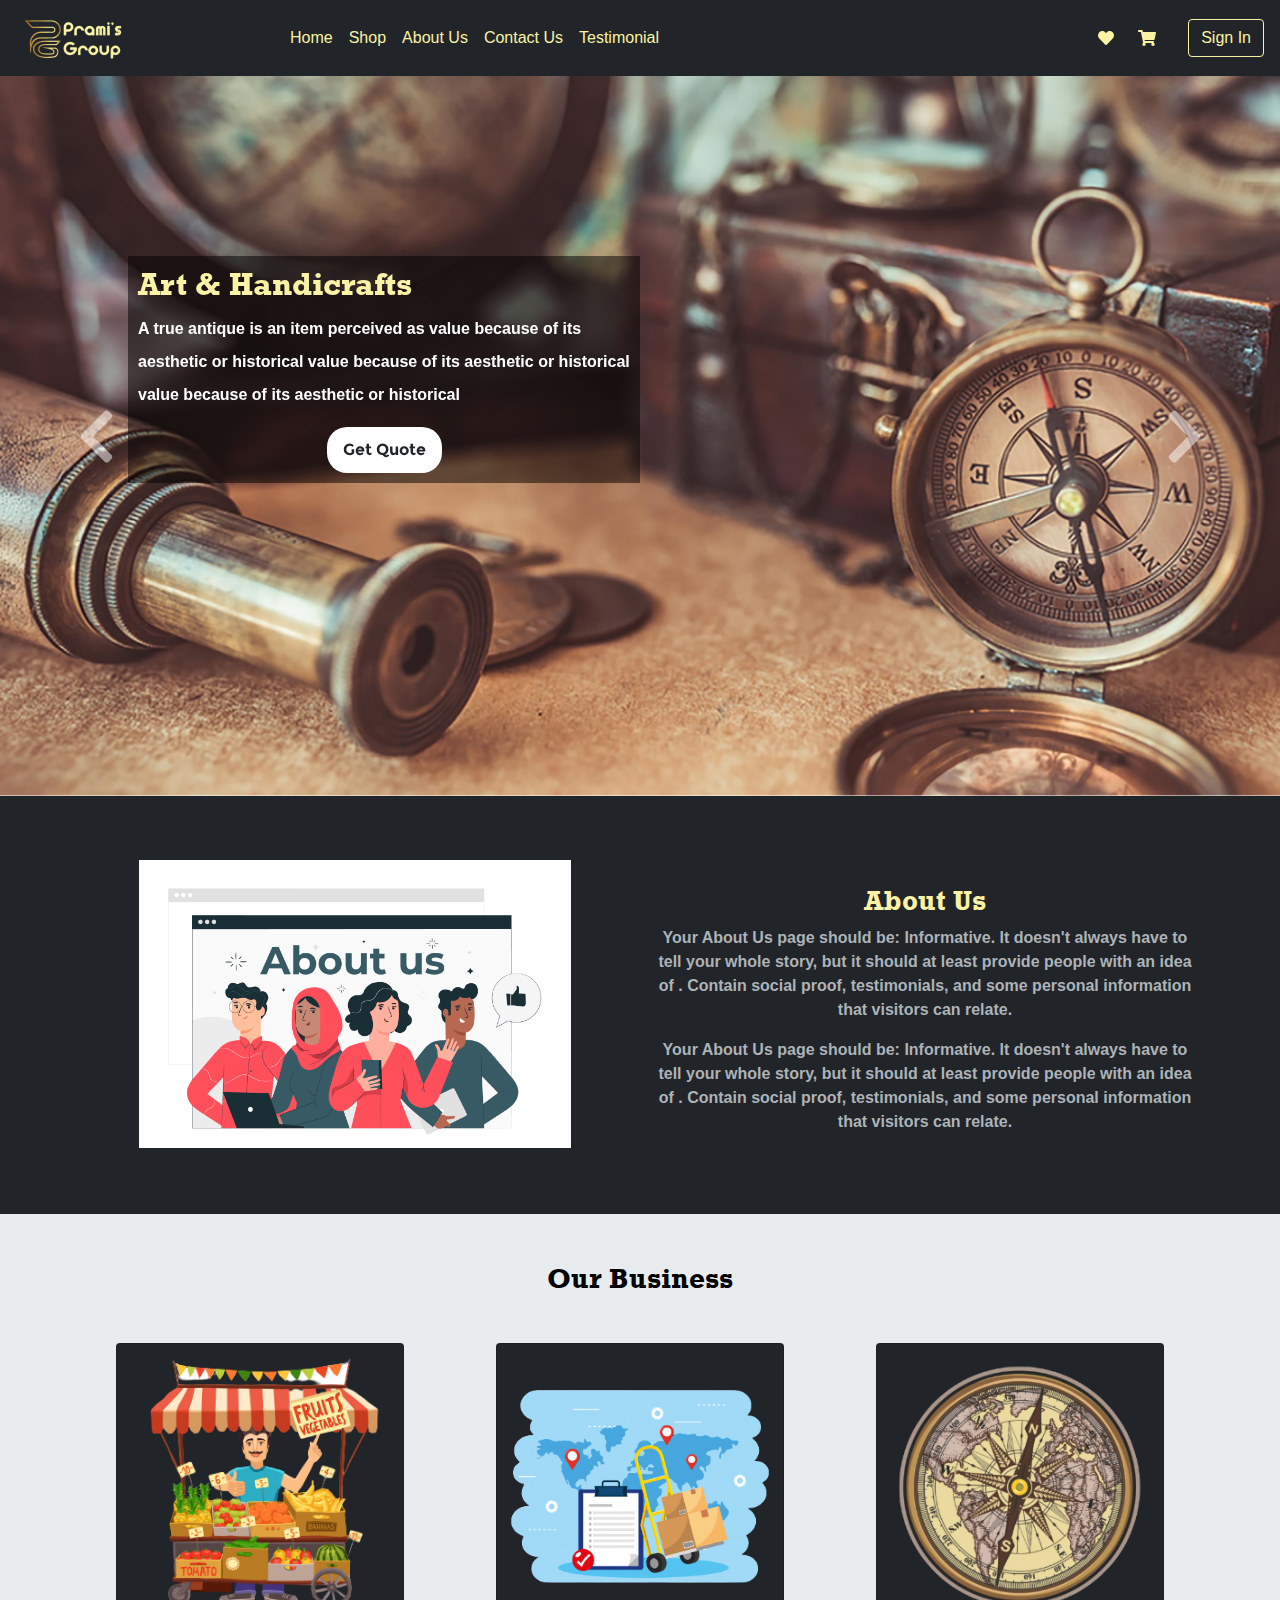
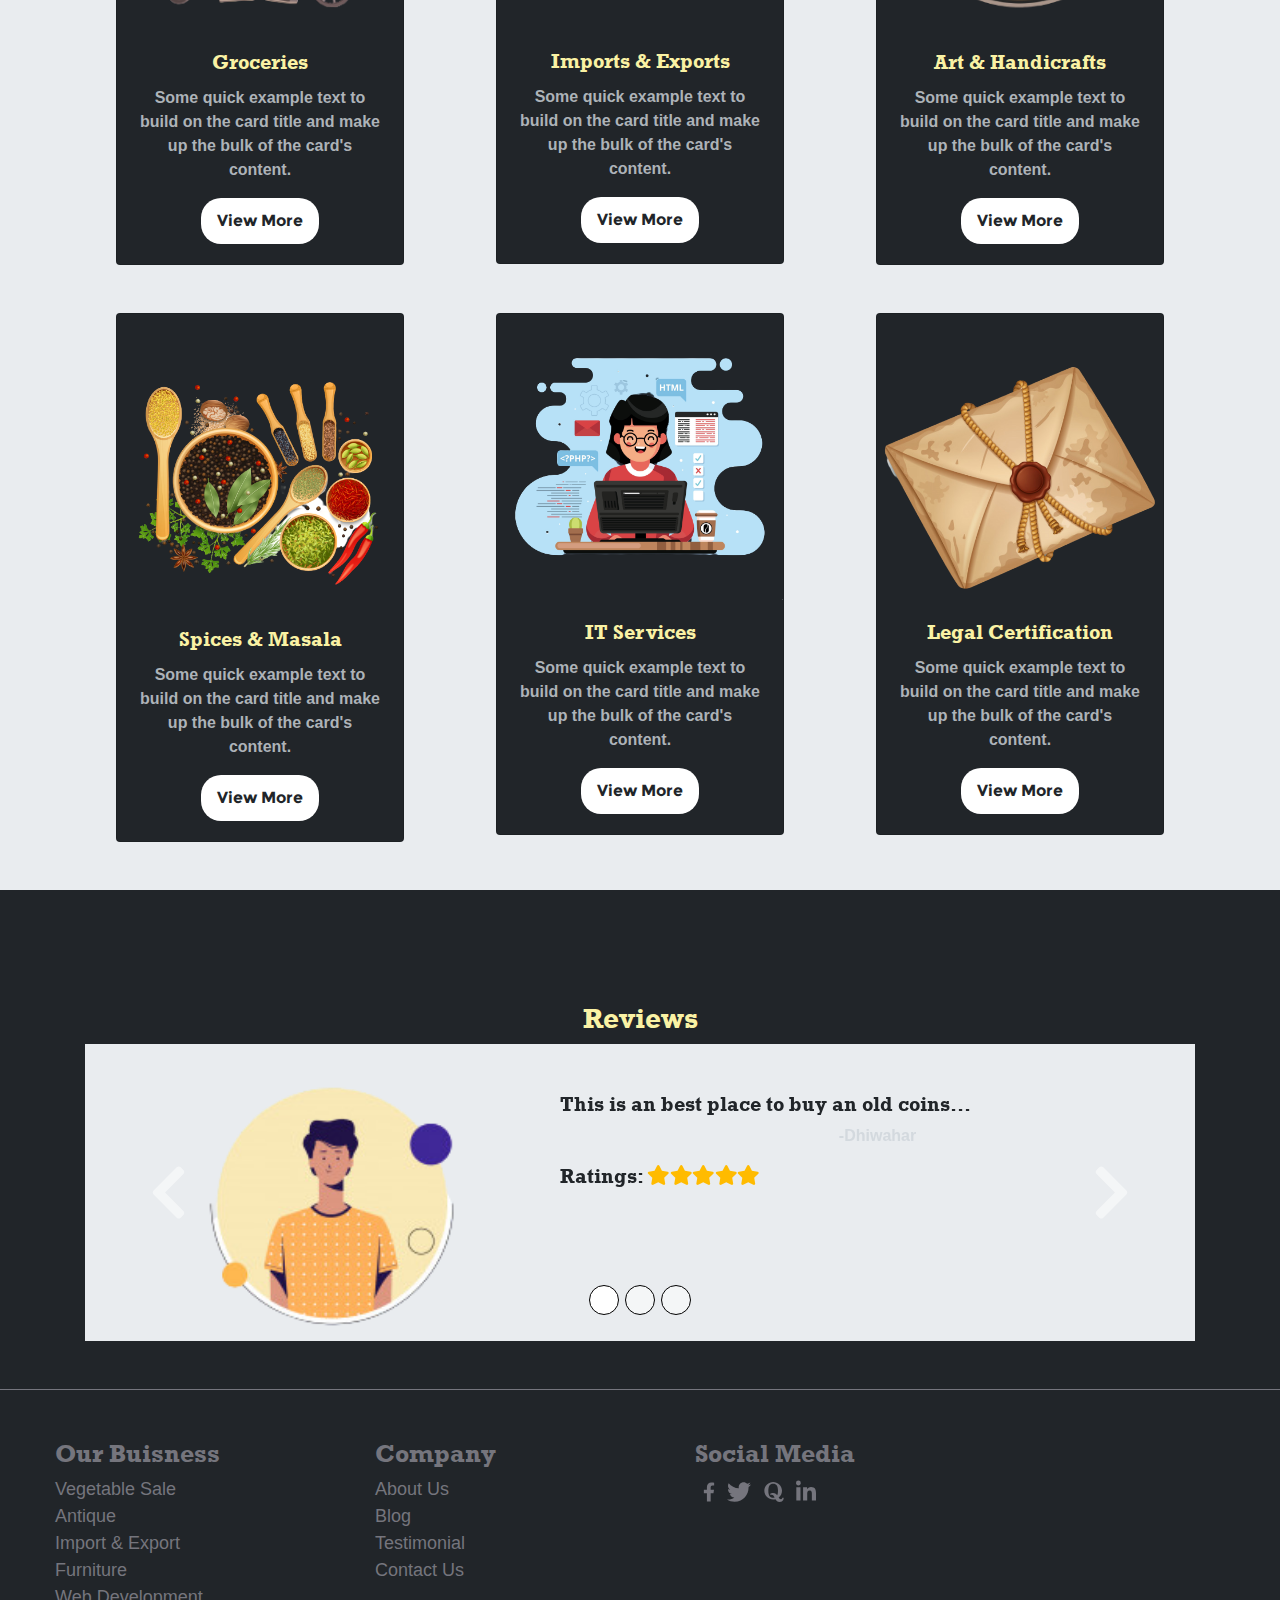
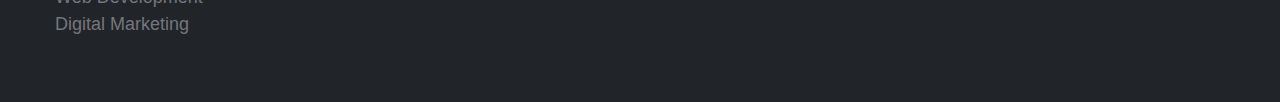
<file: index.html>
<html>
    <head>
        <!-- Created on: 8/7/2020 -->
        <!-- Author: Keerthiseelan-->
        <!-- Calling Css Link -->
<link rel="stylesheet" href="assets/css/bootstrap.min.css">
<link rel="stylesheet" href="assets/css/custom.css">
<link rel="stylesheet" href="assets/css/all.min.css">
   <!-- Created on: 8/7/2020 -->
        <!-- Author: Keerthiseelan-->
        <!-- Calling Javascript Link -->
        <script src="assets/js/jquery-3.5.1.slim.min.js"></script>
        <script src="assets/js/popper.min.js"></script>
        <script src="assets/js/bootstrap.min.js"></script>
        <script src="assets/js/all.min.js"></script>
        <!-- <script src="assets/js/custom.js"></script> -->
    </head>
    <body>
         <!-- Created on: 8/7/2020 -->
        <!-- Author: Keerthiseelan-->
        <!-- Details: Desktop Navbar Starts Here-->
        <!-- <section id="loader" class="loader">
          <img src="assets/images/logo-removebg-preview.png" alt="">
        </section> -->
        <nav class="navbar navbar-expand-lg navbar-light">
          <a class="navbar-brand" href="index.html"><img src="assets/images/logo-removebg-preview.png" alt="" class="w-50"></a>
          <button class="navbar-toggler" type="button" data-toggle="collapse" data-target="#navbarSupportedContent" aria-controls="navbarSupportedContent" aria-expanded="false" aria-label="Toggle navigation">
            <span class="navbar-toggler-icon"></span>
          </button>
        
          <div class="collapse navbar-collapse" id="navbarSupportedContent">
            <ul class="navbar-nav mr-auto">
              <li class="nav-item active">
                <a class="nav-link" href="index.html">Home <span class="sr-only">(current)</span></a>
              </li>
              <li class="nav-item">
                <a class="nav-link" href="shoping-page.html">Shop</a>
              </li>
              <li class="nav-item">
                <a class="nav-link" href="about-us.html">About Us</a>
              </li>
              <li class="nav-item">
                <a class="nav-link" href="contact-us.html">Contact Us</a>
              </li>
              <li class="nav-item">
                <a class="nav-link" href="testimonial.html">Testimonial</a>
              </li>
            
            </ul>
            <form class="form-inline my-2 my-lg-0">
              <i class="fas fa-heart mr-4"></i>
              <i class="fas fa-shopping-cart mr-4"></i>
              <a class="btn btn-outline-success my-2 my-sm-0 ml-2 sign" href="sign-in.html">Sign In</a>
            </form>
          </div>
        </nav>
        <!-- <section class="custom-nav">
            <navbar>
                <ul class="d-flex justify-content-around" style="background-color:  currentColor;;">
                    <li><a href="#">BUSINESS</a></li>
                    <li><a href="#">ABOUT US</a></li>
                    <li class="text-center"><a href="#"><img src="assets/images/logo-removebg-preview.png" alt="" class="w-50"></a></li>
                    <li><a href="#">CONTACT</a></li>
                    <li><a href="#">TESTIMONIAL</a></li>
                </ul>
            </navbar>
        </section> -->
        <!-- Created on: 8/7/2020 -->
        <!-- Author: Keerthiseelan-->
        <!-- Details: Slider Starts Here-->
        <section>
            <div id="carouselExampleControls" class="carousel slide" data-ride="carousel">
                <div class="carousel-inner">
                  <div class="carousel-item carousel-custom active" style="background-image: url(assets/images/header.png);">
                  <div class="slider-content">
                    <h2>Art & Handicrafts</h2>
                    <p>A true antique is an item perceived as  value because of its aesthetic or historical  value because of its aesthetic or historical  value because of its aesthetic or historical</p>
                    <div class="text-center">
                      <a href="#" class="btn custom-btn-view" data-toggle="modal" data-target="#exampleModal">Get Quote</a>
                    </div>
                  </div>
                  
                
                
                  </div>
                  <div class="carousel-item carousel-custom" style="background-image: url(assets/images/slider2.jpg);">
                    <div class="slider-content">
                      <h2>IT Services</h2>
                      <p>A true antique is an item perceived as  value because of its aesthetic or historical  value because of its aesthetic or historical  value because of its aesthetic or historical</p>
                      <div  class="text-center">
                        <a href="#" class="btn custom-btn-view" data-toggle="modal" data-target="#exampleModal">Get Quote</a></div>
                    </div>
                    
                  </div>
                  <div class="carousel-item carousel-custom" style="background-image: url(assets/images/slider3.jpg);background-position: 0 95%;">
                    <div class="slider-content">
                      <h2>Legal Certification</h2>
                      <p>A true antique is an item perceived as  value because of its aesthetic or historical  value because of its aesthetic or historical  value because of its aesthetic or historical</p>
                      <div  class="text-center">
                        <a href="#" class="btn custom-btn-view" data-toggle="modal" data-target="#exampleModal">Get Quote</a></div>
                      
                    </div>
                  </div>
                  <div class="carousel-item carousel-custom" style="background-image: url(assets/images/slider4.jpg);">
                    <div class="slider-content">
                      <h2>Imports & Exports</h2>
                      <p>A true antique is an item perceived as  value because of its aesthetic or historical  value because of its aesthetic or historical  value because of its aesthetic or historical</p>
                      <div class="text-center">
                        <a href="#" class="btn custom-btn-view" data-toggle="modal" data-target="#exampleModal">Get Quote</a></div>
                    </div>
                  </div>
                  <div class="carousel-item carousel-custom" style="background-image: url(assets/images/slider5.jpg);">
                    <div class="slider-content">
                      <h2>Spices & Masala</h2>
                      <p>A true antique is an item perceived as  value because of its aesthetic or historical  value because of its aesthetic or historical  value because of its aesthetic or historical</p>
                      <div class="text-center">
                        <a href="#" class="btn custom-btn-view" data-toggle="modal" data-target="#exampleModal">Get Quote</a></div>
                    </div>
                  </div>
                  <div class="carousel-item carousel-custom" style="background-image: url(assets/images/veg.jpg);">
                    <div class="slider-content">
                      <h2>Groceries</h2>
                      <p>A true antique is an item perceived as  value because of its aesthetic or historical  value because of its aesthetic or historical  value because of its aesthetic or historical</p>
                      <div class="text-center">
                        <a href="#" class="btn custom-btn-view" data-toggle="modal" data-target="#exampleModal">Get Quote</a></div>
                    </div>
                  </div>
                </div>
                <a class="carousel-control-prev" href="#carouselExampleControls" role="button" data-slide="prev">
                 
                  <i class="fas fa-chevron-left"></i>
                  <span class="sr-only">Previous</span>
                </a>
                <a class="carousel-control-next" href="#carouselExampleControls" role="button" data-slide="next">
                  <i class="fas fa-chevron-right"></i>
                  <span class="sr-only">Next</span>
                </a>
              </div>
        </section>
         <!-- Created on: 12/7/2020 -->
        <!-- Author: Keerthiseelan-->
        <!-- Details: About us Starts Here-->
        <section class="section">
          <div class="container">
         <div class="row">
           <div class="col-sm-6 text-center">
             <img src="assets/images/about1.jpg" style="width: 80%;">
           </div>
           <div class="col-sm-6 mt-4 hidden-top">
             <h3>
              About Us
             </h3>
             <p>
              Your About Us page should be:
              Informative. It doesn't always have 
             to tell your whole story, but it should 
             at least provide people with an 
             idea of . Contain social proof, 
             testimonials, and some personal 
             information that visitors can relate. </p>
             <p>
             Your About Us page should be:
 Informative. It doesn't always have 
to tell your whole story, but it should 
at least provide people with an 
idea of . Contain social proof, 
testimonials, and some personal 
information that visitors can relate. 
             </p>
           </div>
         </div>
        </div>
        </section>
                 <!-- Created on: 12/7/2020 -->
        <!-- Author: Keerthiseelan-->
        <!-- Details: our business Starts Here-->
        <section class="section pt-5 pb-5" style="background-color: #E9ECEF;">
          <div class="container hidden-top">
            <h3 style="color:#000">Our Business</h3>
         <div class="row mt-5">
           <div class="col-sm-4 text-center">
            <div class="card" style="width: 18rem;">
              <img class="card-img-top" src="assets/images/vegetable.png" alt="Card image cap">
              <div class="card-body">
                <h5 class="card-title">Groceries</h5>
                <p class="card-text">Some quick example text to build on the card title and make up the bulk of the card's content.</p>
                <a href="#" class="btn custom-btn-view">View More</a>
              </div>
            </div>
           </div>
           <div class="col-sm-4  text-center">
            <div class="card" style="width: 18rem;"> 
              <img class="card-img-top" src="assets/images/export.png" alt="Card image cap" style="padding:24px 0;">
              <div class="card-body">
                <h5 class="card-title">Imports & Exports</h5>
                <p class="card-text">Some quick example text to build on the card title and make up the bulk of the card's content.</p>
                <a href="#" class="btn custom-btn-view">View More</a>
              </div>
            </div>
           </div>
           <div class="col-sm-4  text-center">
            <div class="card" style="width: 18rem;">
              <img class="card-img-top" src="assets/images/vintage.png" alt="Card image cap">
              <div class="card-body">
                <h5 class="card-title">Art & Handicrafts</h5>
                <p class="card-text">Some quick example text to build on the card title and make up the bulk of the card's content.</p>
                <a href="#" class="btn custom-btn-view">View More</a>
              </div>
            </div>
          </div>
         </div>
         <div class="row mt-5">
          <div class="col-sm-4 text-center">
           <div class="card" style="width: 18rem;">
             <img class="card-img-top pt-5" src="assets/images/spices.png" alt="Card image cap">
             <div class="card-body">
               <h5 class="card-title ">Spices & Masala</h5>
               <p class="card-text">Some quick example text to build on the card title and make up the bulk of the card's content.</p>
               <a href="#" class="btn custom-btn-view">View More</a>
             </div>
           </div>
          </div>
          <div class="col-sm-4  text-center">
           <div class="card" style="width: 18rem;">
             <img class="card-img-top" src="assets/images/coding.png" alt="Card image cap">
             <div class="card-body">
               <h5 class="card-title">IT Services</h5>
               <p class="card-text">Some quick example text to build on the card title and make up the bulk of the card's content.</p>
               <a href="#" class="btn custom-btn-view">View More</a>
             </div>
           </div>
          </div>
          <div class="col-sm-4  text-center">
           <div class="card" style="width: 18rem;">
             <img class="card-img-top pt-5" src="assets/images/old-envelope-removebg-preview.png" alt="Card image cap">
             <div class="card-body">
               <h5 class="card-title">Legal Certification</h5>
               <p class="card-text">Some quick example text to build on the card title and make up the bulk of the card's content.</p>
               <a href="#" class="btn custom-btn-view">View More</a>
             </div>
           </div>
         </div>
        </div>
        </div>
        </section>
                         <!-- Created on: 12/7/2020 -->
        <!-- Author: Keerthiseelan-->
        <!-- Details: Reviews Starts Here-->
        <section class="section pt-5 pb-5">
          <h3>Reviews</h3>
          <div class="container">
          <div id="carouselExampleIndicators" class="carousel slide" data-ride="carousel" style="background-color: #E9ECEF;">
            <ol class="carousel-indicators">
              <li data-target="#carouselExampleIndicators" data-slide-to="0" class="active"></li>
              <li data-target="#carouselExampleIndicators" data-slide-to="1"></li>
              <li data-target="#carouselExampleIndicators" data-slide-to="2"></li>
            </ol>
            <div class="carousel-inner">
              <div class="carousel-item active">
                <div class="row">
                  <div class="col-sm-1"></div>
               <div class="col-sm-4">
                 <img src="assets/images/person-removebg-preview.png" alt="">
               </div>
               <div class="col-sm-7 mt-5">
                <h5>This is an best place to buy an old coins...
                </h5>
                <p>-Dhiwahar</p>
                <h5>Ratings: <i class="fas fa-star"></i><i class="fas fa-star"></i><i class="fas fa-star"></i><i class="fas fa-star"></i><i class="fas fa-star"></i></h5>
             
               </div>
               </div>
              </div>
              <div class="carousel-item">
                <div class="row">
                  <div class="col-sm-1"></div>
                  <div class="col-sm-4">
                    <img src="assets/images/person-removebg-preview.png" alt="">
                  </div>
                  <div class="col-sm-7  mt-5">
                    <h5>This is an best place to buy an old coins...
                     </h5>
                     <p>-Dhiwahar</p>
                     <h5>Ratings: <i class="fas fa-star"></i><i class="fas fa-star"></i><i class="fas fa-star"></i><i class="fas fa-star"></i><i class="fas fa-star"></i></h5>
                  </div>
                  </div>
              </div>
              <div class="carousel-item  ">
                <div class="row">
                  <div class="col-sm-1"></div>
                  <div class="col-sm-4">
                    <img src="assets/images/person-removebg-preview.png" alt="">
                  </div>
                  <div class="col-sm-7 mt-5">
                    <h5>This is an best place to buy an old coins...
                    </h5>
                    <p>-Dhiwahar</p>
                    <h5>Ratings: <i class="fas fa-star"></i><i class="fas fa-star"></i><i class="fas fa-star"></i><i class="fas fa-star"></i><i class="fas fa-star"></i></h5>
                 
                  </div>
                  </div>
              </div>
            </div>
            <a class="carousel-control-prev" href="#carouselExampleIndicators" role="button" data-slide="prev">
              <i class="fas fa-chevron-left"></i>
              <span class="sr-only">Previous</span>
            </a>
            <a class="carousel-control-next" href="#carouselExampleIndicators" role="button" data-slide="next">
              <i class="fas fa-chevron-right"></i>
              <span class="sr-only">Next</span> 
            </a>
          </div>
        </div>
        </section>
         <!-- Created on: 22/7/2020 -->
        <!-- Author: Keerthiseelan-->
        <!-- Details: Footer Starts Here-->
        <div class="modal fade" id="exampleModal" tabindex="-1" role="dialog" aria-labelledby="exampleModalLabel" aria-hidden="true">
          <div class="modal-dialog" role="document">
            <div class="modal-content">
              <div class="modal-header">
                <h5 class="modal-title" id="exampleModalLabel">New message</h5>
                <button type="button" class="close" data-dismiss="modal" aria-label="Close">
                  <span aria-hidden="true">&times;</span>
                </button>
              </div>
              <div class="modal-body">
                <form>
                  <div class="form-group">
                    <label for="recipient-name" class="col-form-label">Recipient:</label>
                    <input type="text" class="form-control" id="recipient-name">
                  </div>
                  <div class="form-group">
                    <label for="message-text" class="col-form-label">Message:</label>
                    <textarea class="form-control" id="message-text"></textarea>
                  </div>
                </form>
              </div>
              <div class="modal-footer">
                <button type="button" class="btn btn-secondary" data-dismiss="modal">Close</button>
                <button type="button" class="btn btn-primary">Send message</button>
              </div>
            </div>
          </div>
        </div>

                 <!-- Created on: 12/7/2020 -->
        <!-- Author: Keerthiseelan-->
        <!-- Details: Footer Starts Here-->
     
        <footer class="pb-5">
          <div class="container-fluid mt-5">
          <div class="row">
            <div class="col-sm-3">
          <ul class="footer-list">
            <h3 class="footer-head">Our Buisness</h3>
            <li><a href="">Vegetable Sale</a></li>
            <li><a href="">Antique</a></li>
            <li><a href="">Import & Export</a></li>
            <li><a href="">Furniture</a></li>
            <li><a href="">Web Development</a></li>
            <li><a href="">Digital Marketing</a></li>
          </ul>
        </div>
        <div class="col-sm-3">
          <ul class="footer-list">
            <h3 class="footer-head">Company</h3>
            <li><a href="">About Us</a></li>
            <li><a href="">Blog</a></li>
            <li><a href="">Testimonial</a></li>
            <li><a href="">Contact Us</a></li>
           
          </ul>
        </div>
        <div class="col-sm-3">
          <ul  class="footer-list">
            <h3 class="footer-head">Social Media</h3>
            <div class="">
            <i class="fab fa-facebook-f pl-2"></i>
            <i class="fab fa-twitter pl-2"></i>
            <i class="fab fa-quora pl-2"></i>
            <i class="fab fa-linkedin-in pl-2"></i>
          </div>
          </ul>
        </div>
        </div>
        </div>
        </footer>
    </body>
</html>
</file>
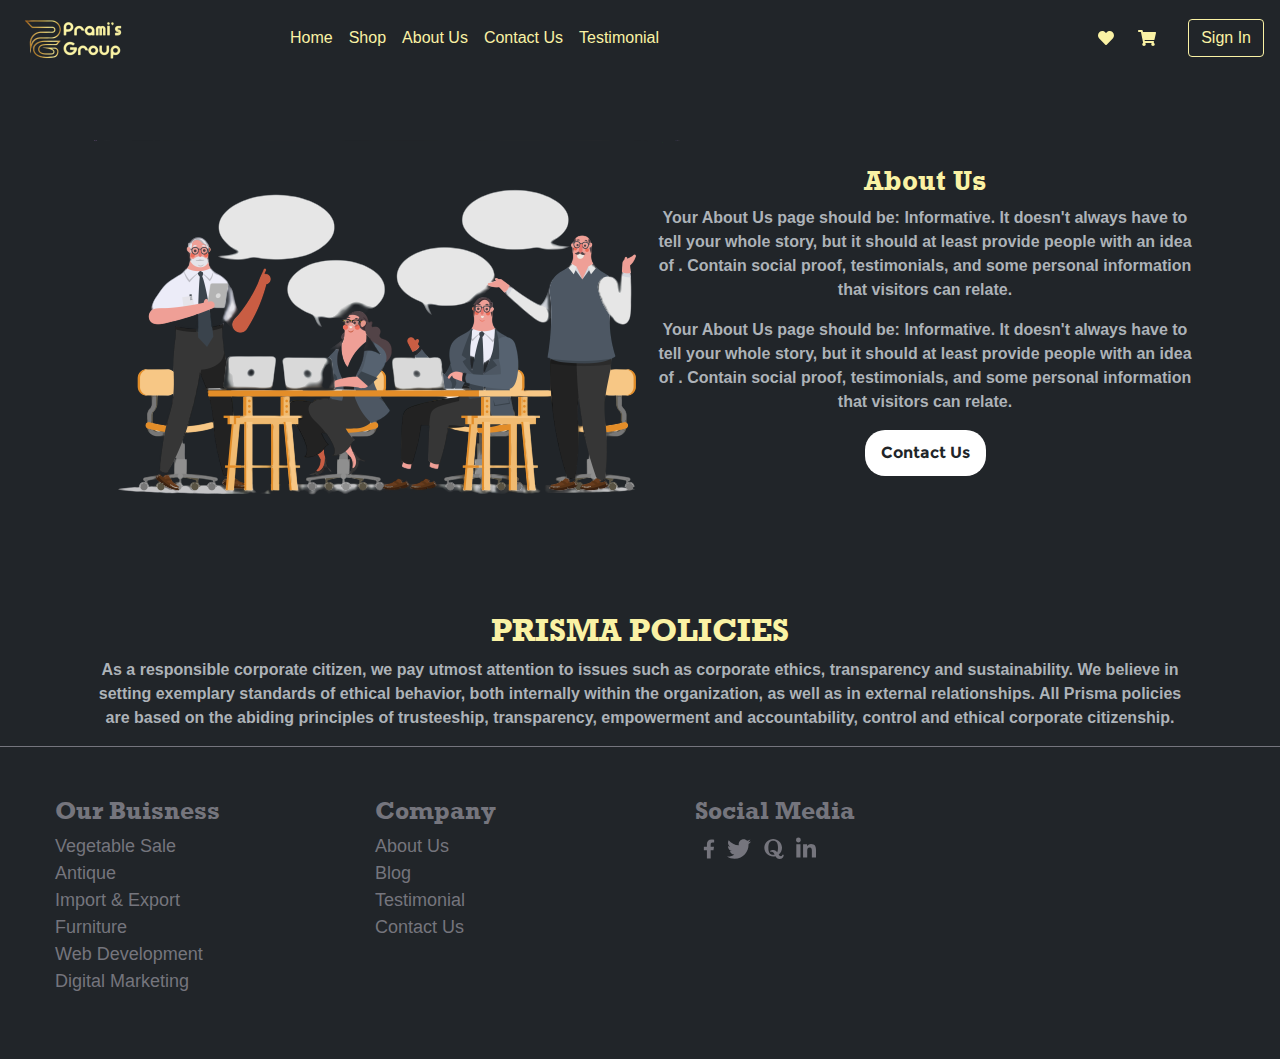
<file: about-us.html>
<html>
<head>
    <!-- Created on: 8/7/2020 -->
    <!-- Author: Keerthiseelan-->
    <!-- Calling Css Link -->
<link rel="stylesheet" href="assets/css/bootstrap.min.css">
<link rel="stylesheet" href="assets/css/custom.css">
<link rel="stylesheet" href="assets/css/all.min.css">
<!-- Created on: 8/7/2020 -->
    <!-- Author: Keerthiseelan-->
    <!-- Calling Javascript Link -->
    <script src="assets/js/jquery-3.5.1.slim.min.js"></script>
    <script src="assets/js/popper.min.js"></script>
    <script src="assets/js/bootstrap.min.js"></script>
    <script src="assets/js/all.min.js"></script>
    <!-- <script src="assets/js/custom.js"></script> -->
</head>
<body>
     <!-- Created on: 8/7/2020 -->
    <!-- Author: Keerthiseelan-->
    <!-- Details: Desktop Navbar Starts Here-->
    <!-- <section id="loader" class="loader">
      <img src="assets/images/logo-removebg-preview.png" alt="">
    </section> -->
    <nav class="navbar navbar-expand-lg navbar-light">
      <a class="navbar-brand" href="index.html"><img src="assets/images/logo-removebg-preview.png" alt="" class="w-50"></a>
      <button class="navbar-toggler" type="button" data-toggle="collapse" data-target="#navbarSupportedContent" aria-controls="navbarSupportedContent" aria-expanded="false" aria-label="Toggle navigation">
        <span class="navbar-toggler-icon"></span>
      </button>
    
      <div class="collapse navbar-collapse" id="navbarSupportedContent">
        <ul class="navbar-nav mr-auto">
          <li class="nav-item active">
            <a class="nav-link" href="index.html">Home <span class="sr-only">(current)</span></a>
          </li>
          <li class="nav-item">
            <a class="nav-link" href="shoping-page.html">Shop</a>
          </li>
          <li class="nav-item">
            <a class="nav-link" href="about-us.html">About Us</a>
          </li>
          <li class="nav-item">
            <a class="nav-link" href="contact-us.html">Contact Us</a>
          </li>
          <li class="nav-item">
            <a class="nav-link" href="testimonial.html">Testimonial</a>
          </li>
        
        </ul>
        <form class="form-inline my-2 my-lg-0">
          <i class="fas fa-heart mr-4"></i>
          <i class="fas fa-shopping-cart mr-4"></i>
          <a class="btn btn-outline-success my-2 my-sm-0 ml-2 sign" href="sign-in.html">Sign In</a>
        </form>
      </div>
    </nav>
             <!-- Created on: 26/7/2020 -->
        <!-- Author: Keerthiseelan-->
        <!-- Details: About us page Here-->
        <section class="section">
            <div class="container">
           <div class="row">
             <div class="col-sm-6 text-center">
               <img src="assets/images/aboutpage.png" >
             </div>
             <div class="col-sm-6 mt-4 hidden-top text-center">
               <h3>
                About Us
               </h3>
               <p>
                Your About Us page should be:
                Informative. It doesn't always have 
               to tell your whole story, but it should 
               at least provide people with an 
               idea of . Contain social proof, 
               testimonials, and some personal 
               information that visitors can relate. </p>
               <p>
               Your About Us page should be:
   Informative. It doesn't always have 
  to tell your whole story, but it should 
  at least provide people with an 
  idea of . Contain social proof, 
  testimonials, and some personal 
  information that visitors can relate. 
               </p>
               <a href="#" class="btn custom-btn-view" data-toggle="modal" data-target="#exampleModal">Contact Us</a>
             </div>
           </div>
          </div>
          </section>
          <section class="section">
          <div class="container">
              <h2 class="text-center" style="color: #FAF2A4;">PRISMA POLICIES</h2>
              <p>As a responsible corporate citizen, we pay utmost attention to issues such as corporate ethics, transparency and sustainability. We believe in setting exemplary standards of ethical behavior, both internally within the organization, as well as in external relationships. All Prisma policies are based on the abiding principles of trusteeship, transparency, empowerment and accountability, control and ethical corporate citizenship.</p>
          </div>
</section>
  <footer class="pb-5">
    <div class="container-fluid mt-5">
    <div class="row">
      <div class="col-sm-3">
    <ul class="footer-list">
      <h3 class="footer-head">Our Buisness</h3>
      <li><a href="">Vegetable Sale</a></li>
      <li><a href="">Antique</a></li>
      <li><a href="">Import & Export</a></li>
      <li><a href="">Furniture</a></li>
      <li><a href="">Web Development</a></li>
      <li><a href="">Digital Marketing</a></li>
    </ul>
  </div>
  <div class="col-sm-3">
    <ul class="footer-list">
      <h3 class="footer-head">Company</h3>
      <li><a href="">About Us</a></li>
      <li><a href="">Blog</a></li>
      <li><a href="">Testimonial</a></li>
      <li><a href="">Contact Us</a></li>
     
    </ul>
  </div>
  <div class="col-sm-3">
    <ul  class="footer-list">
      <h3 class="footer-head">Social Media</h3>
      <div class="">
      <i class="fab fa-facebook-f pl-2"></i>
      <i class="fab fa-twitter pl-2"></i>
      <i class="fab fa-quora pl-2"></i>
      <i class="fab fa-linkedin-in pl-2"></i>
    </div>
    </ul>
  </div>
  </div>
  </div>
  </footer>
    </body>
    </html>
</file>
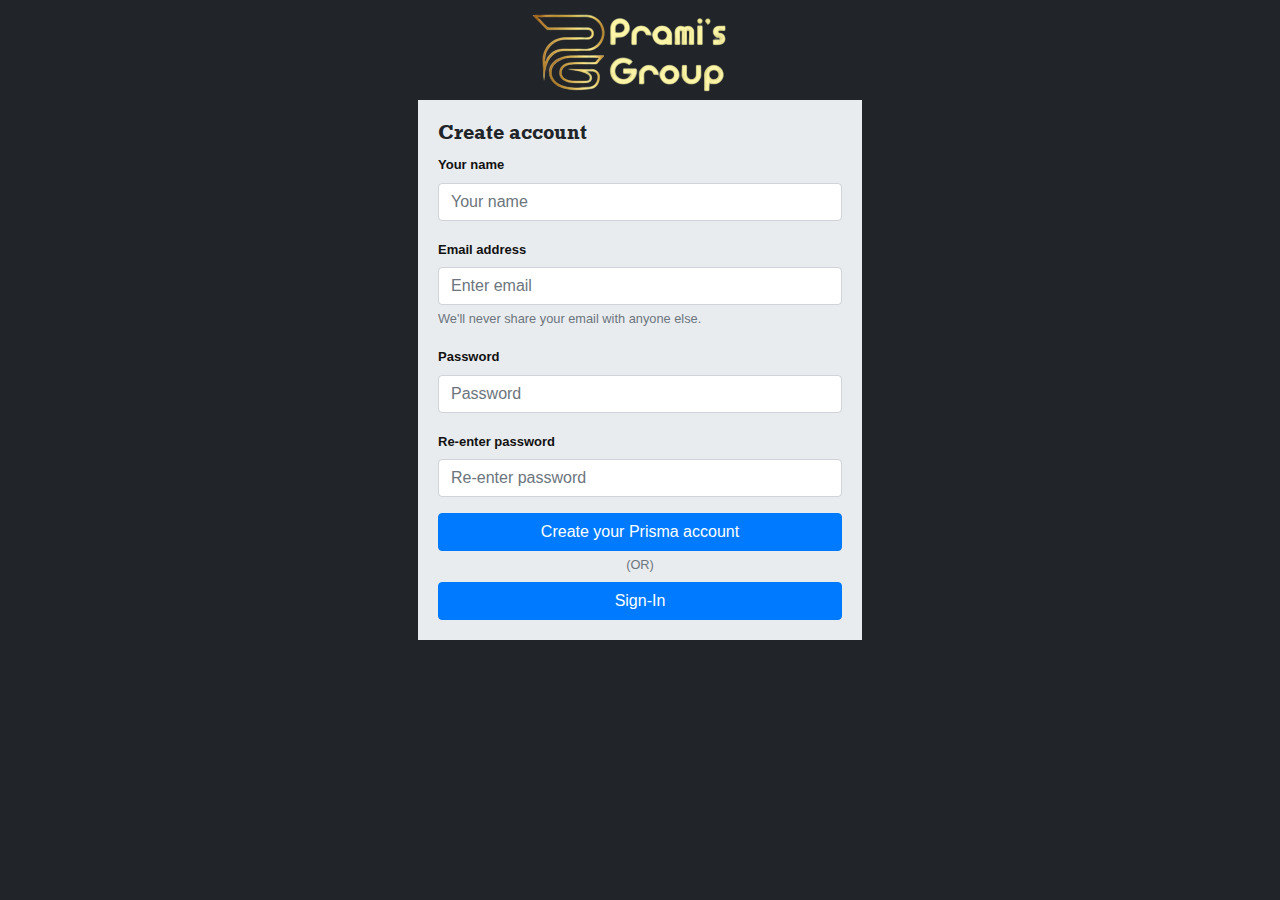
<file: login.html>
<!DOCTYPE html>
<html lang="en">
    <head>
        <!-- Created on: 8/7/2020 -->
        <!-- Author: Keerthiseelan-->
        <!-- Calling Css Link -->
<link rel="stylesheet" href="assets/css/bootstrap.min.css">
<link rel="stylesheet" href="assets/css/custom.css">
<link rel="stylesheet" href="assets/css/all.min.css">
   <!-- Created on: 8/7/2020 -->
        <!-- Author: Keerthiseelan-->
        <!-- Calling Javascript Link -->
        <script src="assets/js/jquery-3.5.1.slim.min.js"></script>
        <script src="assets/js/popper.min.js"></script>
        <script src="assets/js/bootstrap.min.js"></script>
        <script src="assets/js/all.min.js"></script>
        <!-- <script src="assets/js/custom.js"></script> -->
    </head>
<body >
    <!-- <nav class="navbar navbar-expand-lg navbar-light">
        <a class="navbar-brand" href="index.html"><img src="assets/images/logo-removebg-preview.png" alt="" class="w-50"></a>
        <button class="navbar-toggler" type="button" data-toggle="collapse" data-target="#navbarSupportedContent" aria-controls="navbarSupportedContent" aria-expanded="false" aria-label="Toggle navigation">
          <span class="navbar-toggler-icon"></span>
        </button>
      
        <div class="collapse navbar-collapse" id="navbarSupportedContent">
          <ul class="navbar-nav mr-auto">
            <li class="nav-item active">
              <a class="nav-link" href="index.html">Home <span class="sr-only">(current)</span></a>
            </li>
            <li class="nav-item">
              <a class="nav-link" href="shoping-page.html">Shop</a>
            </li>
            <li class="nav-item">
              <a class="nav-link" href="about-us.html">About Us</a>
            </li>
            <li class="nav-item">
              <a class="nav-link" href="contact-us.html">Contact Us</a>
            </li>
            <li class="nav-item">
              <a class="nav-link" href="testimonial.html">Testimonial</a>
            </li>
          
          </ul>
          <form class="form-inline my-2 my-lg-0">
            <i class="fas fa-heart mr-4"></i>
            <i class="fas fa-shopping-cart mr-4"></i>
            <button class="btn btn-outline-success my-2 my-sm-0 ml-2" type="submit"><a href="sign-in.html">Sign In</a></button>
          </form>
        </div>
      </nav> -->
      <div class="text-center">
      <a href="index.html"><img src="assets/images/logo-removebg-preview.png" alt=""></a>
    </div>
      <div class="container" >
        <form class="create-account">
        <h5 class="font-weight-light">Create account</h5>
          <div class="form-group">
            <label for="exampleInputEmail1">Your name</label>
            <input type="text" class="form-control" id="exampleInputEmail1" aria-describedby="emailHelp" placeholder="Your name">
           
          </div>
          <div class="form-group">
            <label for="exampleInputPassword1">Email address</label>
            <input type="email" class="form-control" id="exampleInputPassword1" placeholder="Enter email">
            <small id="emailHelp" class="form-text text-muted">We'll never share your email with anyone else.</small>
          </div>
          <div class="form-group">
            <label for="exampleInputEmail1">Password</label>
            <input type="password" class="form-control" id="exampleInputEmail1" aria-describedby="emailHelp" placeholder="Password">
            
          </div>
          <div class="form-group">
            <label for="exampleInputPassword1">Re-enter password</label>
            <input type="password" class="form-control" id="exampleInputPassword1" placeholder="Re-enter password">
          </div>

          <button type="submit" class="btn btn-primary w-100">Create your Prisma account</button>
          <small id="emailHelp" class="form-text text-muted text-center pb-2">(OR)</small>
          <a href="sign-in.html"><span class="btn btn-primary w-100">Sign-In</span></a>
        </form>
       
      </div>
</body>
</html>
</file>
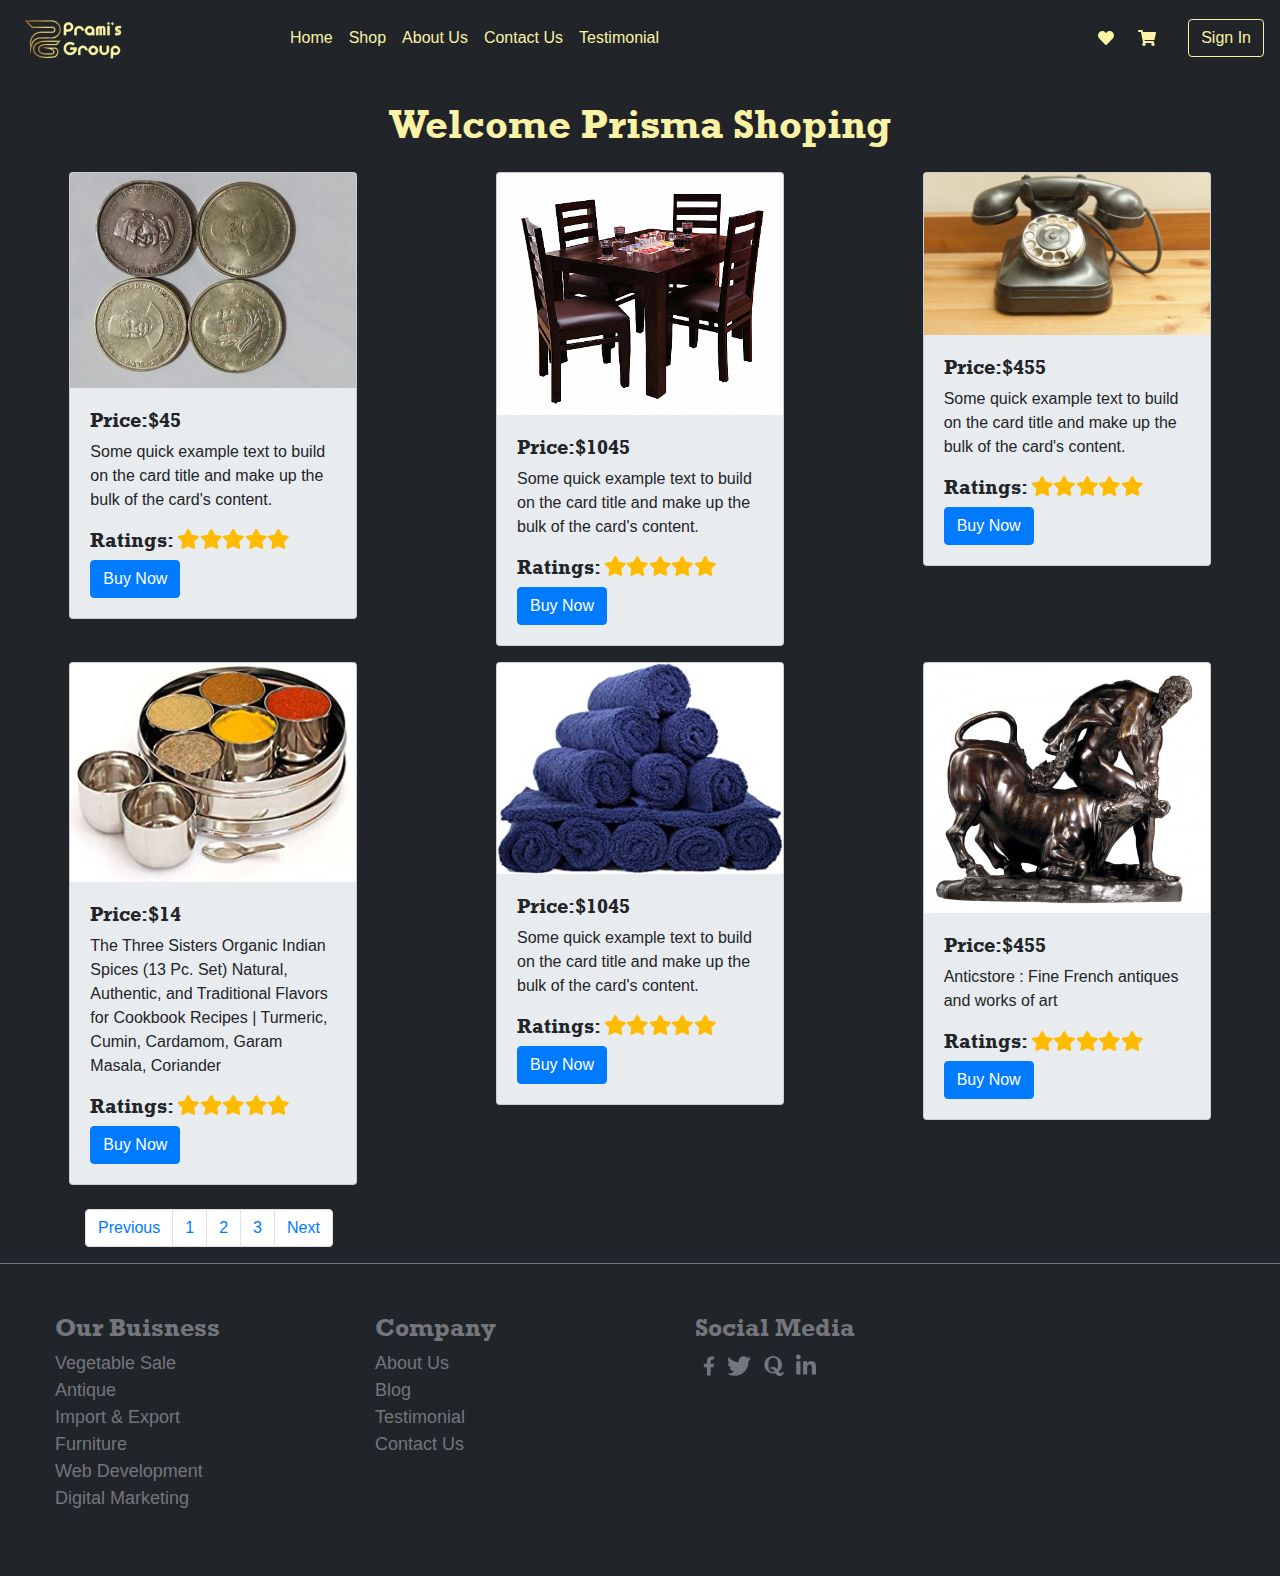
<file: shoping-page.html>
<html>
<head>
    <!-- Created on: 8/7/2020 -->
    <!-- Author: Keerthiseelan-->
    <!-- Calling Css Link -->
<link rel="stylesheet" href="assets/css/bootstrap.min.css">
<link rel="stylesheet" href="assets/css/custom.css">
<link rel="stylesheet" href="assets/css/all.min.css">
<!-- Created on: 8/7/2020 -->
    <!-- Author: Keerthiseelan-->
    <!-- Calling Javascript Link -->
    <script src="assets/js/jquery-3.5.1.slim.min.js"></script>
    <script src="assets/js/popper.min.js"></script>
    <script src="assets/js/bootstrap.min.js"></script>
    <script src="assets/js/all.min.js"></script>
    <!-- <script src="assets/js/custom.js"></script> -->
</head>
<body>
     <!-- Created on: 8/7/2020 -->
    <!-- Author: Keerthiseelan-->
    <!-- Details: Desktop Navbar Starts Here-->
    <!-- <section id="loader" class="loader">
      <img src="assets/images/logo-removebg-preview.png" alt="">
    </section> -->
    <nav class="navbar navbar-expand-lg navbar-light">
      <a class="navbar-brand" href="index.html"><img src="assets/images/logo-removebg-preview.png" alt="" class="w-50"></a>
      <button class="navbar-toggler" type="button" data-toggle="collapse" data-target="#navbarSupportedContent" aria-controls="navbarSupportedContent" aria-expanded="false" aria-label="Toggle navigation">
        <span class="navbar-toggler-icon"></span>
      </button>
    
      <div class="collapse navbar-collapse" id="navbarSupportedContent">
        <ul class="navbar-nav mr-auto">
          <li class="nav-item active">
            <a class="nav-link" href="index.html">Home <span class="sr-only">(current)</span></a>
          </li>
          <li class="nav-item">
            <a class="nav-link" href="shoping-page.html">Shop</a>
          </li>
          <li class="nav-item">
            <a class="nav-link" href="about-us.html">About Us</a>
          </li>
          <li class="nav-item">
            <a class="nav-link" href="contact-us.html">Contact Us</a>
          </li>
          <li class="nav-item">
            <a class="nav-link" href="testimonial.html">Testimonial</a>
          </li>
        
        </ul>
        <form class="form-inline my-2 my-lg-0">
          <i class="fas fa-heart mr-4"></i>
          <i class="fas fa-shopping-cart mr-4"></i>
          <a class="btn btn-outline-success my-2 my-sm-0 ml-2 sign" href="sign-in.html">Sign In</a>
        </form>
      </div>
    </nav>
    <h1 style="color: #FAF2A4 !important;" class="text-center mt-4 mb-4">Welcome Prisma Shoping</h1>
    <div class="container-fluid mt-3">
        <div class="row">
<div class="col-sm-4">
        <div class="card shoping" style="width: 18rem;">
            <img class="card-img-top" src="assets//images/coins.jpeg" alt="Card image cap">
            <div class="card-body">
              <h5>Price:$45</h5>
              <p class="card-text">Some quick example text to build on the card title and make up the bulk of the card's content.</p>
              <h5>Ratings: <i class="fas fa-star"></i><i class="fas fa-star"></i><i class="fas fa-star"></i><i class="fas fa-star"></i><i class="fas fa-star"></i></h5>
              <a href="#" class="btn btn-primary">Buy Now</a>
            </div>
          </div>
    </div>
    <div class="col-sm-4">
        <div class="card shoping" style="width: 18rem;">
            <img class="card-img-top" src="assets//images/fur.jpg" alt="Card image cap">
            <div class="card-body">
                <h5>Price:$1045</h5>
                <p class="card-text">Some quick example text to build on the card title and make up the bulk of the card's content.</p>
                <h5>Ratings: <i class="fas fa-star"></i><i class="fas fa-star"></i><i class="fas fa-star"></i><i class="fas fa-star"></i><i class="fas fa-star"></i></h5>
                <a href="#" class="btn btn-primary">Buy Now</a>
            </div>
          </div>
    </div>
    <div class="col-sm-4">
        <div class="card shoping" style="width: 18rem;">
            <img class="card-img-top" src="assets//images/phone.jpeg" alt="Card image cap">
            <div class="card-body">
                <h5>Price:$455</h5>
                <p class="card-text">Some quick example text to build on the card title and make up the bulk of the card's content.</p>
                <h5>Ratings: <i class="fas fa-star"></i><i class="fas fa-star"></i><i class="fas fa-star"></i><i class="fas fa-star"></i><i class="fas fa-star"></i></h5>
                <a href="#" class="btn btn-primary">Buy Now</a>
            </div>
          </div>
        </div>
    </div>
    <div class="row mt-3 mb-4">
        <div class="col-sm-4">
                <div class="card shoping" style="width: 18rem;">
                    <img class="card-img-top" src="assets//images/masala.jpg" alt="Card image cap">
                    <div class="card-body">
                      <h5>Price:$14</h5>
                      <p class="card-text">The Three Sisters Organic Indian Spices (13 Pc. Set) Natural, Authentic, and Traditional Flavors for Cookbook Recipes | Turmeric, Cumin, Cardamom, Garam Masala, Coriander</p>
                      <h5>Ratings: <i class="fas fa-star"></i><i class="fas fa-star"></i><i class="fas fa-star"></i><i class="fas fa-star"></i><i class="fas fa-star"></i></h5>
                      <a href="#" class="btn btn-primary">Buy Now</a>
                    </div>
                  </div>
            </div>
            <div class="col-sm-4">
                <div class="card shoping" style="width: 18rem;">
                    <img class="card-img-top" src="assets//images/cotton.jpg" alt="Card image cap">
                    <div class="card-body">
                        <h5>Price:$1045</h5>
                        <p class="card-text">Some quick example text to build on the card title and make up the bulk of the card's content.</p>
                        <h5>Ratings: <i class="fas fa-star"></i><i class="fas fa-star"></i><i class="fas fa-star"></i><i class="fas fa-star"></i><i class="fas fa-star"></i></h5>
                        <a href="#" class="btn btn-primary">Buy Now</a>
                    </div>
                  </div>
            </div>
            <div class="col-sm-4">
                <div class="card shoping" style="width: 18rem;">
                    <img class="card-img-top" src="assets//images/AnticStore.jpg" alt="Card image cap">
                    <div class="card-body">
                        <h5>Price:$455</h5>
                        <p class="card-text">
                            
                            Anticstore : Fine French antiques and works of art</p>
                        <h5>Ratings: <i class="fas fa-star"></i><i class="fas fa-star"></i><i class="fas fa-star"></i><i class="fas fa-star"></i><i class="fas fa-star"></i></h5>
                        <a href="#" class="btn btn-primary">Buy Now</a>
                    </div>
                  </div>
                </div>
            </div>
            <nav aria-label="Page navigation example text-center pt-4 pr-4" style="padding-left: 70px;">
                <ul class="pagination">
                  <li class="page-item"><a class="page-link" href="#">Previous</a></li>
                  <li class="page-item"><a class="page-link" href="#">1</a></li>
                  <li class="page-item"><a class="page-link" href="#">2</a></li>
                  <li class="page-item"><a class="page-link" href="#">3</a></li>
                  <li class="page-item"><a class="page-link" href="#">Next</a></li>
                </ul>
              </nav>
</div>

  <footer class="pb-5">
    <div class="container-fluid mt-5">
    <div class="row">
      <div class="col-sm-3">
    <ul class="footer-list">
      <h3 class="footer-head">Our Buisness</h3>
      <li><a href="">Vegetable Sale</a></li>
      <li><a href="">Antique</a></li>
      <li><a href="">Import & Export</a></li>
      <li><a href="">Furniture</a></li>
      <li><a href="">Web Development</a></li>
      <li><a href="">Digital Marketing</a></li>
    </ul>
  </div>
  <div class="col-sm-3">
    <ul class="footer-list">
      <h3 class="footer-head">Company</h3>
      <li><a href="">About Us</a></li>
      <li><a href="">Blog</a></li>
      <li><a href="">Testimonial</a></li>
      <li><a href="">Contact Us</a></li>
     
    </ul>
  </div>
  <div class="col-sm-3">
    <ul  class="footer-list">
      <h3 class="footer-head">Social Media</h3>
      <div class="">
      <i class="fab fa-facebook-f pl-2"></i>
      <i class="fab fa-twitter pl-2"></i>
      <i class="fab fa-quora pl-2"></i>
      <i class="fab fa-linkedin-in pl-2"></i>
    </div>
    </ul>
  </div>
  </div>
  </div>
  </footer>
    </body>
    </html>
</file>
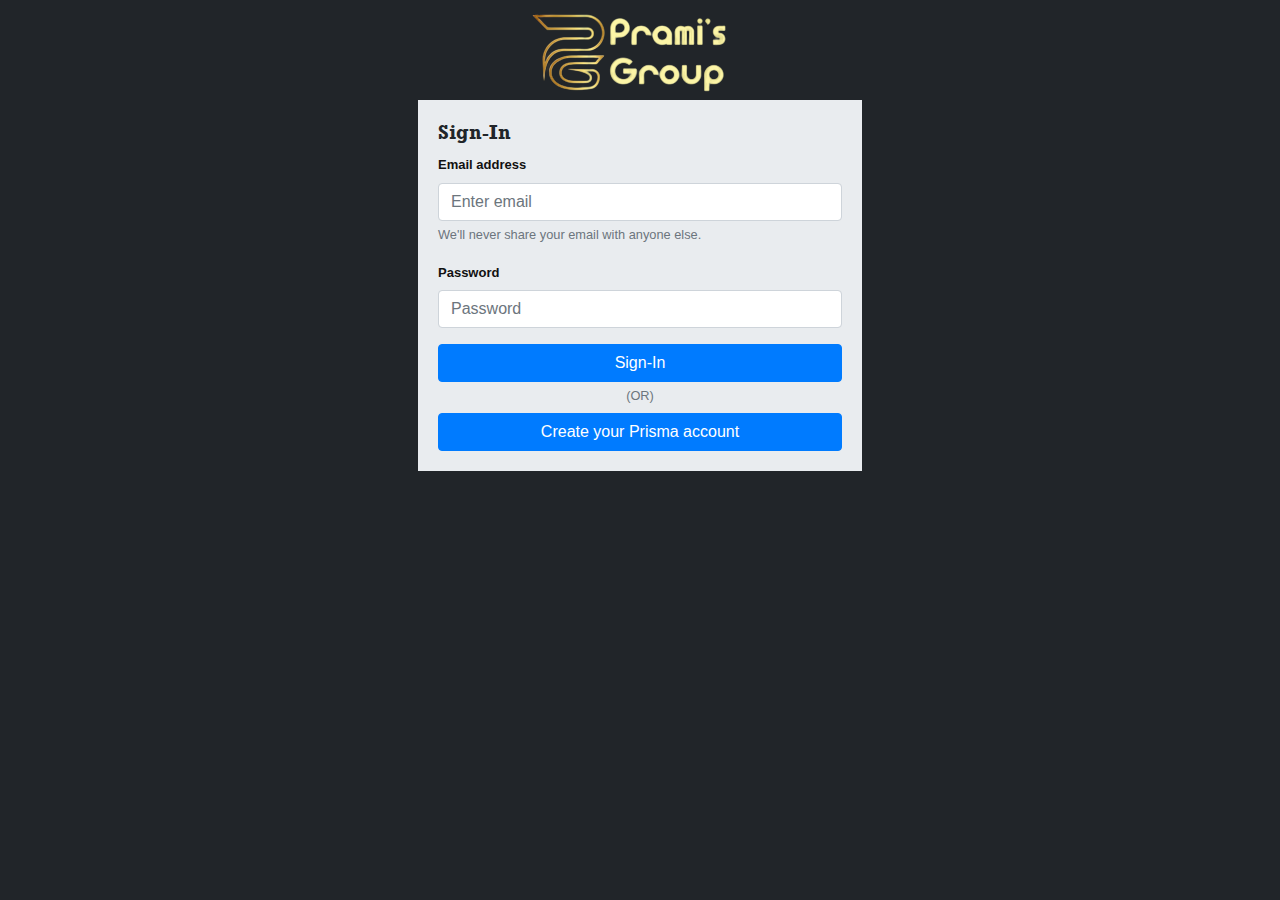
<file: sign-in.html>
<!DOCTYPE html>
<html lang="en">
    <head>
        <!-- Created on: 8/7/2020 -->
        <!-- Author: Keerthiseelan-->
        <!-- Calling Css Link -->
<link rel="stylesheet" href="assets/css/bootstrap.min.css">
<link rel="stylesheet" href="assets/css/custom.css">
<link rel="stylesheet" href="assets/css/all.min.css">
   <!-- Created on: 8/7/2020 -->
        <!-- Author: Keerthiseelan-->
        <!-- Calling Javascript Link -->
        <script src="assets/js/jquery-3.5.1.slim.min.js"></script>
        <script src="assets/js/popper.min.js"></script>
        <script src="assets/js/bootstrap.min.js"></script>
        <script src="assets/js/all.min.js"></script>
        <!-- <script src="assets/js/custom.js"></script> -->
    </head>
<body >
    <!-- <nav class="navbar navbar-expand-lg navbar-light">
        <a class="navbar-brand" href="index.html"><img src="assets/images/logo-removebg-preview.png" alt="" class="w-50"></a>
        <button class="navbar-toggler" type="button" data-toggle="collapse" data-target="#navbarSupportedContent" aria-controls="navbarSupportedContent" aria-expanded="false" aria-label="Toggle navigation">
          <span class="navbar-toggler-icon"></span>
        </button>
      
        <div class="collapse navbar-collapse" id="navbarSupportedContent">
          <ul class="navbar-nav mr-auto">
            <li class="nav-item active">
              <a class="nav-link" href="index.html">Home <span class="sr-only">(current)</span></a>
            </li>
            <li class="nav-item">
              <a class="nav-link" href="shoping-page.html">Shop</a>
            </li>
            <li class="nav-item">
              <a class="nav-link" href="about-us.html">About Us</a>
            </li>
            <li class="nav-item">
              <a class="nav-link" href="contact-us.html">Contact Us</a>
            </li>
            <li class="nav-item">
              <a class="nav-link" href="testimonial.html">Testimonial</a>
            </li>
          
          </ul>
          <form class="form-inline my-2 my-lg-0">
            <i class="fas fa-heart mr-4"></i>
            <i class="fas fa-shopping-cart mr-4"></i>
            <button class="btn btn-outline-success my-2 my-sm-0 ml-2" type="submit"><a href="sign-in.html">Sign In</a></button>
          </form>
        </div>
      </nav> -->
      <div class="text-center">
      <a href="index.html"><img src="assets/images/logo-removebg-preview.png" alt=""></a>
    </div>
      <div class="container" >
        <form class="create-account">
        <h5 class="font-weight-light">Sign-In</h5>

          <div class="form-group">
            <label for="exampleInputPassword1">Email address</label>
            <input type="email" class="form-control" id="exampleInputPassword1" placeholder="Enter email">
            <small id="emailHelp" class="form-text text-muted">We'll never share your email with anyone else.</small>
          </div>
          <div class="form-group">
            <label for="exampleInputEmail1">Password</label>
            <input type="password" class="form-control" id="exampleInputEmail1" aria-describedby="emailHelp" placeholder="Password">
            
          </div>
         <button type="submit" class="btn btn-primary w-100">Sign-In</button>
          <small id="emailHelp" class="form-text text-muted text-center pb-2">(OR)</small>
          <a href="login.html"><span class="btn btn-primary w-100">Create your Prisma account</span></a>
        </form>
       
      </div>
</body>
</html>
</file>
<file: assets/css/custom.css>
/* Created On 8.7.2020 */
/* Created By Keerthiseelan*/
/* calling Font theme font */
body{
    background-color: currentColor !important;
}
@font-face {
    font-family: rockwell;
    src: url(../fonts/rockb.ttf);
  
}
@font-face {
    font-family: Montserrat;
    src: url(../fonts/Montserrat-Bold.ttf);
  }
/* *{
    font-family: Montserrat;
} */
h1, h2, h3, h4, h5, h6 {

    font-family: rockwell;
}

ul{
    list-style-type: none;
}
a:hover{
    text-decoration: none;
}
/* Desktop Navbar design starts here  */
nav {
    background-color: currentColor !important;
}
.navbar-light .navbar-nav .nav-link{
    color:#FAF2A4;
}
.sign{
    
    color:#FAF2A4 !important;
    
}
.nav-link{
    
    color:#FAF2A4 !important;
    
}
.nav-link:hover{
    
    color:#fff !important;
    
}
navbar ul li a img {
    margin-top: -12px;
}
/* Desktop Navbar design Ends here  */
/* slider style starts here */
.carousel-custom{
    height: calc(100vh - 20vh);
    background-size: cover;
}
.slider-content{
    background-color: rgba(0, 0, 0, 0.5);
    width: 40%;
    position: relative;
    top: 25%;
    left: 10%;
    padding: 10px;
}
.slider-content h2{
   color: #FAF2A4;

}
.slider-content p{
    color: #fff;
    font-weight: bold;
    line-height: 33px;
 
 }
 /* button */
 .custom-btn{
    color: #2C9721;
    font-size: 20px;
    font-weight: bold;
    border-radius: 20px;
    background-color: #FFFFFF;
    padding: 10px 15px;
    font-family: rockwell;
    margin: 0 auto;
 }
 .custom-btn-view{
    color: currentColor;
    font-size: 16px;
    font-weight: 100;
    border-radius: 20px;
    background-color: #FFFFFF;
    padding: 10px 15px;
    
    margin: 0 auto; 
    /* border: 2px solid #FAF2A4; */
    font-family: Montserrat;
 }
 svg.svg-inline--fa.fa-chevron-left.fa-w-10, svg.svg-inline--fa.fa-chevron-right.fa-w-10{
     width:51px;
     height: 61px;
 }
 /* section class starts here */
 .section{
     margin-top: 5%;
 }
 .section h3 , .card-title{
     color:#FAF2A4;
     text-align: center;
 }

 .card{
    margin: 0 auto;
    background-color: currentColor;
 }
 .card:hover{
    box-shadow: 10px 10px 5px grey;
    transition: 300ms;
 }
 
 .section p{
    color:#ced4dad1;
    text-align: center;
    font-weight: 600;
}
ol.carousel-indicators li,
ol.carousel-indicators li.active{
padding: 14px;
border-radius: 100%;
border:1px solid black;
}
/* li.active{
    background-color: black !important;
} */
/* icons customize */
.fa-star{
    color: #FFBB00;
}
/* footer */
footer{
    border-top: 1px solid #75757D;
}
.footer-head{
    color: #75757D;
    font-size: 25px;
    font-weight: bold;
}
.footer-list li a{
    color: red;
    font-size: 18px;
    color: #75757D;
}
.footer-list .svg-inline--fa{
    color: #75757D;
    font-size: 32px;

}

/* loader */
.loader{
    position: fixed;
    top: 0;
    left: 0;
    right: 0;
    bottom: 0;
    background-color: currentColor;
    z-index: 10;

}
.loader img{

    position: relative;
    left: 50%;
    top: 50%;
    transform: translate(-50%, -50%);
    animation: popup 3s linear infinite;
}
@keyframes popup{

    from{
        /* transform: scale(0.5); */
        width:0%;
    }
    to{
        /* transform: scale(1); */
        width:15%;
    }
}
/*animation*/
/* .hidden {
    opacity: 0;
  }
  @keyframes fade-in {
      from {opacity: 0; transform: translateX(100px)}
      to {opacity: 1;}
  }
  .fade-in-element {
    animation: fade-in 500ms ease-in;
    
  }
  .hidden-left {
    opacity: 0;
  }
  @keyframes fade-in-left {
      from {opacity: 0; transform: translateX(-100px)}
      to {opacity: 1;}
  }
  .fade-in-element-left {
    animation: fade-in-left 500ms ease-in;
    
  }
  .hidden-top {
    opacity: 0;
  }
  @keyframes fade-in-top {
      from {opacity: 0; transform: translateY(-100px)}
      to {opacity: 1;}
  }
  .fade-in-element-top {
    animation: fade-in-top 500ms ease-in;
    
  } */
  /* icons */
  .fa-shopping-cart, .fa-heart{
    color:#FAF2A4 !important;
}
/* form */
.create-account{
    background-color: #E9ECEF;
    margin: 0 auto;
    padding: 20px;
    width:40%;
}
form label{
    font-weight: 700;
    color: #111;
    font-size: 13px;
}
/* shoping page */

.shoping{

    background-color: #E9ECEF !important;
}
.shoping:hover{

    box-shadow: 10px 10px 5px currentColor !important;
}
</file>
